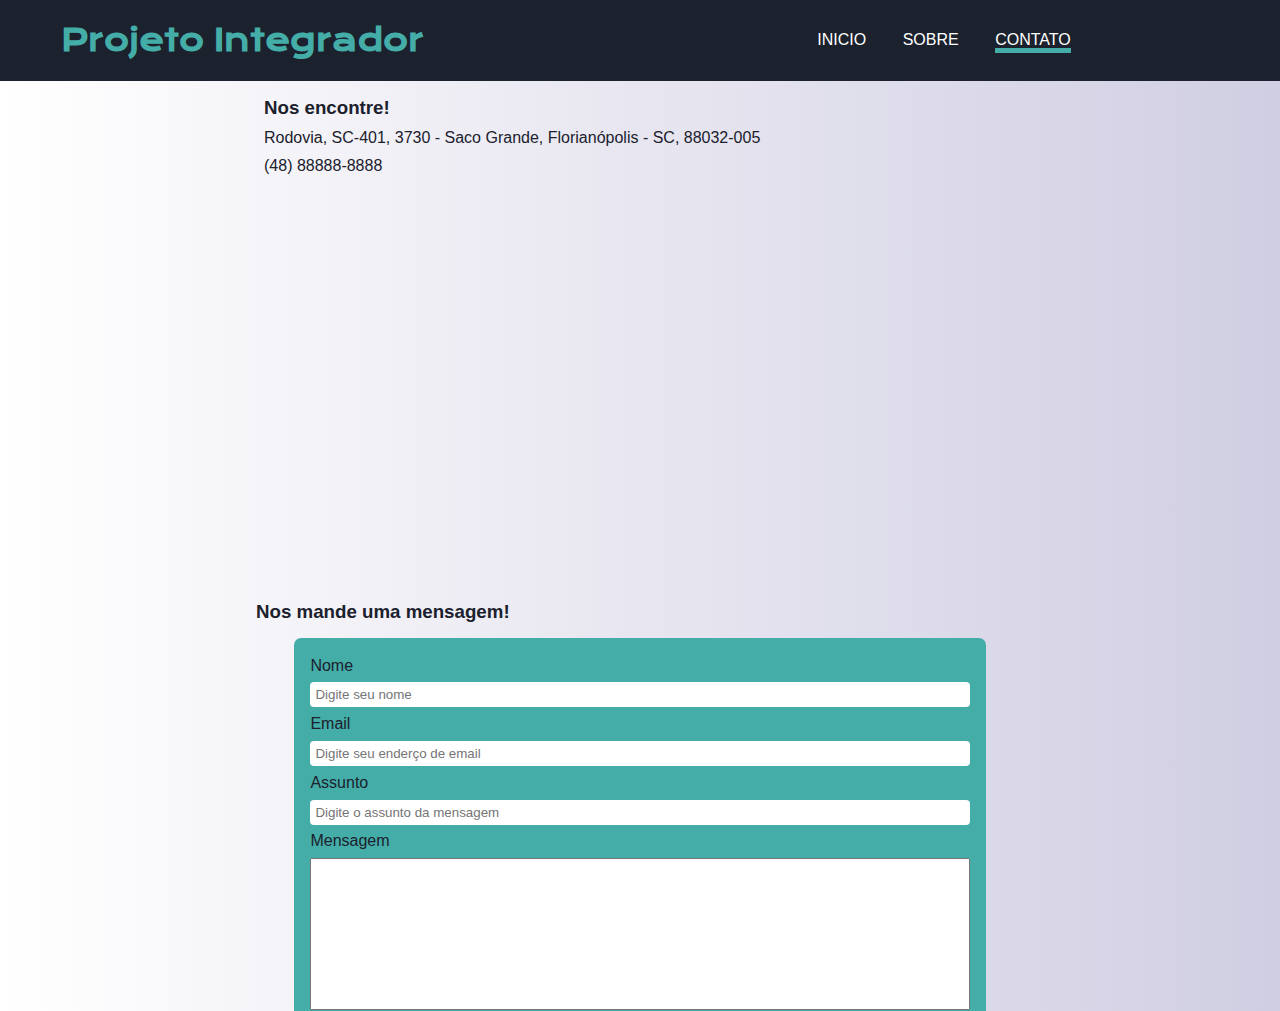
<file: contact.html>
<!DOCTYPE html>
<html lang="pt-br">

<head>
    <meta charset="UTF-8">
    <meta name="viewport" content="width=device-width, initial-scale=1.0">
    <meta http-equiv="X-UA-Compatible" content="ie=edge">
    <title>Projeto Integrador</title>
    <link rel="stylesheet" href="css/main.css">
    <link rel="shortcut icon" href="img/icon.png" type="image/x-icon">
    <link rel="stylesheet" href="https://use.fontawesome.com/releases/v5.8.2/css/all.css">

</head>

<body>
    <header>
        <h1>Projeto Integrador</h1>
        <nav>
            <a href="index.html">Inicio</a>
            <a href="info.html">Sobre</a>
            <a href="contact.html" class="selected">Contato</a>
        </nav>
    </header>
    <section>
        <article>
            <h3>Nos encontre!</h3>
            <p>Rodovia, SC-401, 3730 - Saco Grande, Florianópolis - SC, 88032-005</p>
            <p>(48) 88888-8888</p>
            <iframe
                src="https://www.google.com/maps/embed?pb=!1m18!1m12!1m3!1d3537.4693954662475!2d-48.499998684863215!3d-27.547939126630386!2m3!1f0!2f0!3f0!3m2!1i1024!2i768!4f13.1!3m3!1m2!1s0x9527475e01a8efef%3A0x5b0f13adab8483ec!2sSENAI+Florian%C3%B3polis+(CTAI)!5e0!3m2!1spt-BR!2sbr!4v1560209976675!5m2!1spt-BR!2sbr"
                width="400" height="200" frameborder="0" style="border:0" allowfullscreen></iframe>
        </article>
    </section>
    <section>
        <h3>Nos mande uma mensagem!</h3>
        <form action="">
            <label for="nome">Nome</label>
            <input type="text" id="nome" placeholder="Digite seu nome" required>
            <label for="email">Email</label>
            <input type="email" id="email" placeholder="Digite seu enderço de email" required>
            <label for="assunto">Assunto</label>
            <input type="text" id="assunto" placeholder="Digite o assunto da mensagem" required>
            <label for="mensagem">Mensagem</label>
            <textarea name="" id="mensagem" cols="10" rows="10" required></textarea>
            <button type="submit" class="btn btn-primary">Enviar</button>
            <button type="reset" class="btn">Limpar</button>
        </form>
    </section>
    <footer>
        <p>Projeto Integrador SENAI SADS 2019.1</p>
        <p>Todos os direitos reservados &copy;</p>
        <p><a href="https://github.com/CesarVeras/institucional_pi_1" target="_blank">
                <i class="fab fa-github" style="font-size: 20px"></i>
            </a></p>
    </footer>
    <script src="js/map.js"></script>
</body>

</html>
</file>
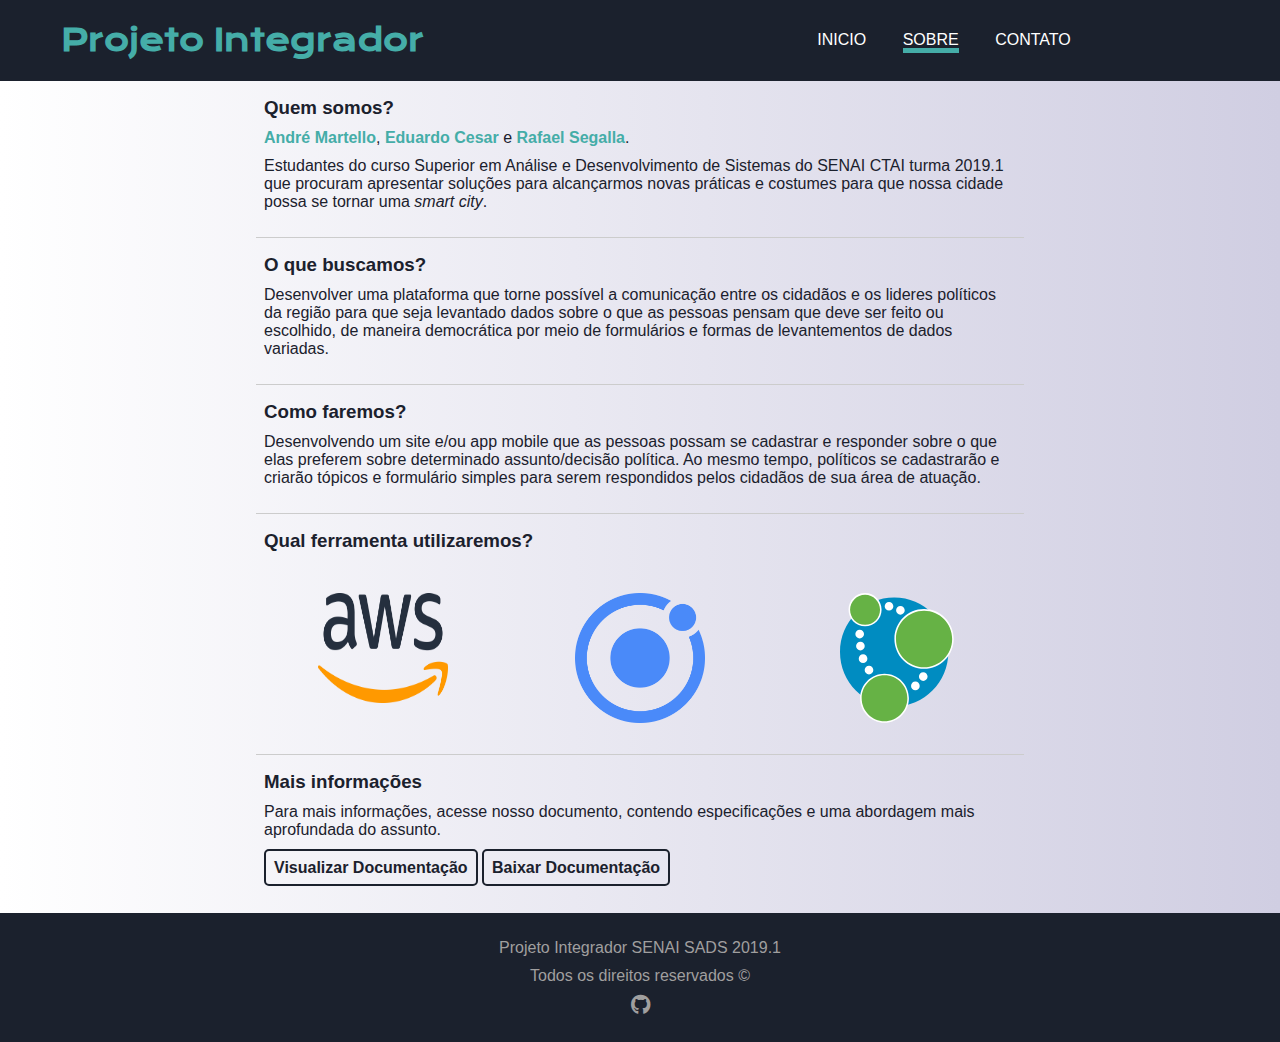
<file: info.html>
<!DOCTYPE html>
<html lang="pt-br">

<head>
    <meta charset="UTF-8">
    <meta name="viewport" content="width=device-width, initial-scale=1.0">
    <meta http-equiv="X-UA-Compatible" content="ie=edge">
    <title>Projeto Integrador</title>
    <link rel="stylesheet" href="css/main.css">
    <link rel="shortcut icon" href="img/icon.png" type="image/x-icon">
    <link rel="stylesheet" href="https://use.fontawesome.com/releases/v5.8.2/css/all.css">
</head>

<body>
    <header>
        <h1>Projeto Integrador</h1>
        <nav>
            <a href="index.html">Inicio</a>
            <a href="info.html" class="selected">Sobre</a>
            <a href="contact.html">Contato</a>
        </nav>
    </header>
    <section>
        <article>
            <h3>Quem somos?</h3>
            <p class="us-links"><a href="http://github.com/ppedra" target="_blank">André Martello</a>, <a
                    href="http://github.com/CesarVeras" target="_blank">Eduardo Cesar</a> e <a
                    href="http://github.com/rafaelsegalla" target="_blank">Rafael Segalla</a>.</p>
            <p>Estudantes do curso Superior em Análise e Desenvolvimento de Sistemas do SENAI CTAI turma 2019.1 que
                procuram apresentar soluções para alcançarmos novas práticas e costumes para que nossa cidade possa se
                tornar uma <i>smart city</i>.</p>
        </article>
        <article>
            <h3>O que buscamos?</h3>
            <p>Desenvolver uma plataforma que torne possível a comunicação entre os cidadãos e os lideres políticos da
                região para que seja levantado dados sobre o que as pessoas pensam que deve ser feito ou escolhido, de
                maneira democrática por meio de formulários e formas de levantementos de dados variadas.</p>
        </article>
        <article>
            <h3>Como faremos?</h3>
            <p>Desenvolvendo um site e/ou app mobile que as pessoas possam se cadastrar e responder sobre o que elas
                preferem sobre determinado assunto/decisão política. Ao mesmo tempo, políticos se cadastrarão e criarão
                tópicos e formulário simples para serem respondidos pelos cidadãos de sua área de atuação.</p>
        </article>
        <article>
            <h3>Qual ferramenta utilizaremos?<h3>
                    <br>
                    <p>
                        <div class="row">
                            <!-- <img src="https://via.placeholder.com/150" height="150px" alt=""> -->
                            <a href="https://aws.amazon.com/" target="_blank">
                                <img src="img/AWS.png" height="110px" width="160px" alt="">
                            </a>
                            <a href="https://ionicframework.com/" target="_blank">
                                <img src="img/ionic-icon.png" height="130px" alt="">
                            </a>
                            <a href="https://neo4j.com/" target="_blank">
                                <img src="img/neo4j.svg" height="130px" alt="">
                            </a>
                        </div>
                    </p>
        </article>
        <article>
            <h3>Mais informações</h3>
            <p>Para mais informações, acesse nosso documento, contendo especificações e uma abordagem mais aprofundada
                do assunto.</p>
            <div class="doc-links">
                <a href="docs/pi-senai.pdf" target="_blank">Visualizar Documentação</a>
                <a href="docs/pi-senai.pdf" download>Baixar Documentação</a>
            </div>
        </article>
    </section>
    <footer>
        <p>Projeto Integrador SENAI SADS 2019.1</p>
        <p>Todos os direitos reservados &copy;</p>
        <p><a href="https://github.com/CesarVeras/institucional_pi_1" target="_blank">
                <i class="fab fa-github" style="font-size: 20px"></i>
            </a></p>
    </footer>
    <script src="js/info.js"></script>
</body>

</html>
</file>
<file: css/main.css>
@import url('https://fonts.googleapis.com/css?family=Krona+One&display=swap');@import url('https://fonts.googleapis.com/css?family=Faster+One&display=swap');

:root {
    --cor-1: #cecece;
    --cor-2: #9DE0AD;
    --cor-3: #45ADA8;
    --cor-4: #547980;
    --cor-5: #1b212d;
}

* {
    box-sizing: border-box;
    margin: 0;
    padding: 0;
    font-family: 'Lucida Sans', 'Lucida Sans Regular', 'Lucida Grande', 'Lucida Sans Unicode', Geneva, Verdana, sans-serif;
}

body {
    color: var(--cor-5);
    width:100vw;
    margin: 0;
    overflow-x: hidden;
    background: linear-gradient(to right, rgb(255, 255, 255), rgb(208, 206, 226));
}

p {
    margin: 10px 0;
}

/* header */
header {
    background-color: var(--cor-5);
    color: var(--cor-3);
    display: grid;
    grid-template-columns: 1fr;
}

header h1 {
    font-size: 1.9em;
    padding: 0.7em 0;
    text-align: center;
    font-family: 'Krona One', sans-serif;
}

/* nav */
header nav {
    display: grid;
    grid-template-columns: 1fr 1fr 1fr;
}

header nav a {
    text-align: center;
    line-height: 40px;
    width: 100%;
    height: 40px;
    color: white;
    text-decoration: none;
    justify-self: center;
    border-bottom: 5px solid transparent;
    text-transform: uppercase;
}

header nav a.selected {
    border-color: var(--cor-3);
    position: relative;
}

header nav a.selected::after {
    content: '';
    width: 20px;
    height: 20px;
    background-color: var(--cor-3);
    position: absolute;
    top: 70%;
    left: 50%;
    transform: translate(-50%) rotate(45deg);
    z-index: -1;
}

header nav a:hover {
    transition: border 0.4s;
    color: var(--cor-3);
}
/* fim nav */
/* fim header */

/* section */
section {
    margin: 2em 1em;
}

section article {
    padding: 1em 0.5em;
    border-bottom: 1px solid #ccc;
}


section article:last-child {
    border: 0;
}

section article .doc-links {
    display: grid;
    grid-template-columns: repeat(1, 1fr);
    grid-template-rows: repeat(2, 1fr);
    grid-gap: 1em;
    margin: 20px 0;
}

section article .doc-links a {
    font-weight: bold;
    text-decoration: none;
    padding: 0.5em;
    color: var(--cor-5);
    border: 2px solid var(--cor-5);
    border-radius: 5px;
}

section article p.doc-links a:hover {
    transition: all 0.3s;
    color: white;
    background-color: var(--cor-5);
}

section article h3 {
    margin-bottom: 0.5em;
}

section article iframe {
    display: block;
    width: 90%;
    margin: auto;
}

section form {
    padding: 1em;
    background-color: var(--cor-3);
    width: 90%;
    margin: 15px auto;
    display: grid;
    grid-gap: 0.3em;
    grid-template-columns: repeat(2, 1fr);
}

section form * {
    grid-column: span 2;
}

section form textarea {
    resize: none;
}

section form button {
    grid-column: span 1;
}

.banner {
    margin: auto;
    margin-top: 1em;
    margin-bottom: 1em;
    padding: 4em 1em;
    color: white;
    position: relative;
    z-index: -2;
}

.banner::before {
    content: '';
    width: 100%;
    height: 100%;
    position: absolute;
    top: 0;
    left: 0;
    opacity: 0.9;
    z-index: -1;
    background-color: #08364257;
}

section .new {
    background-color: var(--cor-1);
    padding: 1em;
    box-shadow: 0 0 5px 0 rgba(0,0,0,0.4);
    margin-bottom: 1em;
}
/* fim section */

.us-links a {
    color: var(--cor-3);
    text-decoration: none;
    font-weight: bold;
}

/* rodape */
footer {
    padding: 1em;
    text-align: center;
    color: #a09f9f;
    background-color: var(--cor-5);
}

footer a {
    color: unset;
    text-decoration: none;
}
/* fim rodape */

.row{
    display: grid;
    grid-template-columns: 1fr 1fr;
    grid-gap: 1em;
    justify-items: center;
}
.row img{
    padding-right: 15px;
    padding-left: 15px;
    /* align-content: center; */
    margin: auto;
}

@media (min-width: 768px) {
    header {
        grid-template-columns: 1fr 1fr;
        align-items: center;
    }

    header h1 {
        margin: 0 2em;
        text-align: left;
        display: inline-block;
    }

    header nav {
        justify-self: center;
        display: inline-block;
    }

    header nav a{
        margin-right: 2em;
    }

    .banner {
        padding: 5em;
        width: 80%;
        height: 45vh;
        display: grid;
    }

    .banner h2 {
        align-self: flex-end;
    }

    section {
        width: 60%;
        margin: auto;
    }

    .row{
        grid-template-columns: 1fr 1fr 1fr;
    }

    section article .doc-links {
        display: block;
    }
}

/* botoes */
.btn{
    border: none;
    padding: 10px 0px;
    font-size: 14px;
    transition: 0.3s;
}
.btn:hover{
    cursor: pointer;
    background-color: #c3c3c3;
}
.btn-primary{
    background-color: #78bfbc;
}
.btn-primary:hover{
    background-color: #3d9c97;
}
/* fim botoes */

#videoBG {
    position:fixed;
    z-index: -2;
}

.icon{
    width: 20px;
    height: 20px;
    color: #c3c3c3;
}    
form{
  border-radius: 7px;
  padding: 25px;
}
form input{
  padding: 5px;
  border: 0;
  border-radius: 4px;
}
form label {
  padding: 3px 0px;
  font-family: sans-serif;
}
</file>
